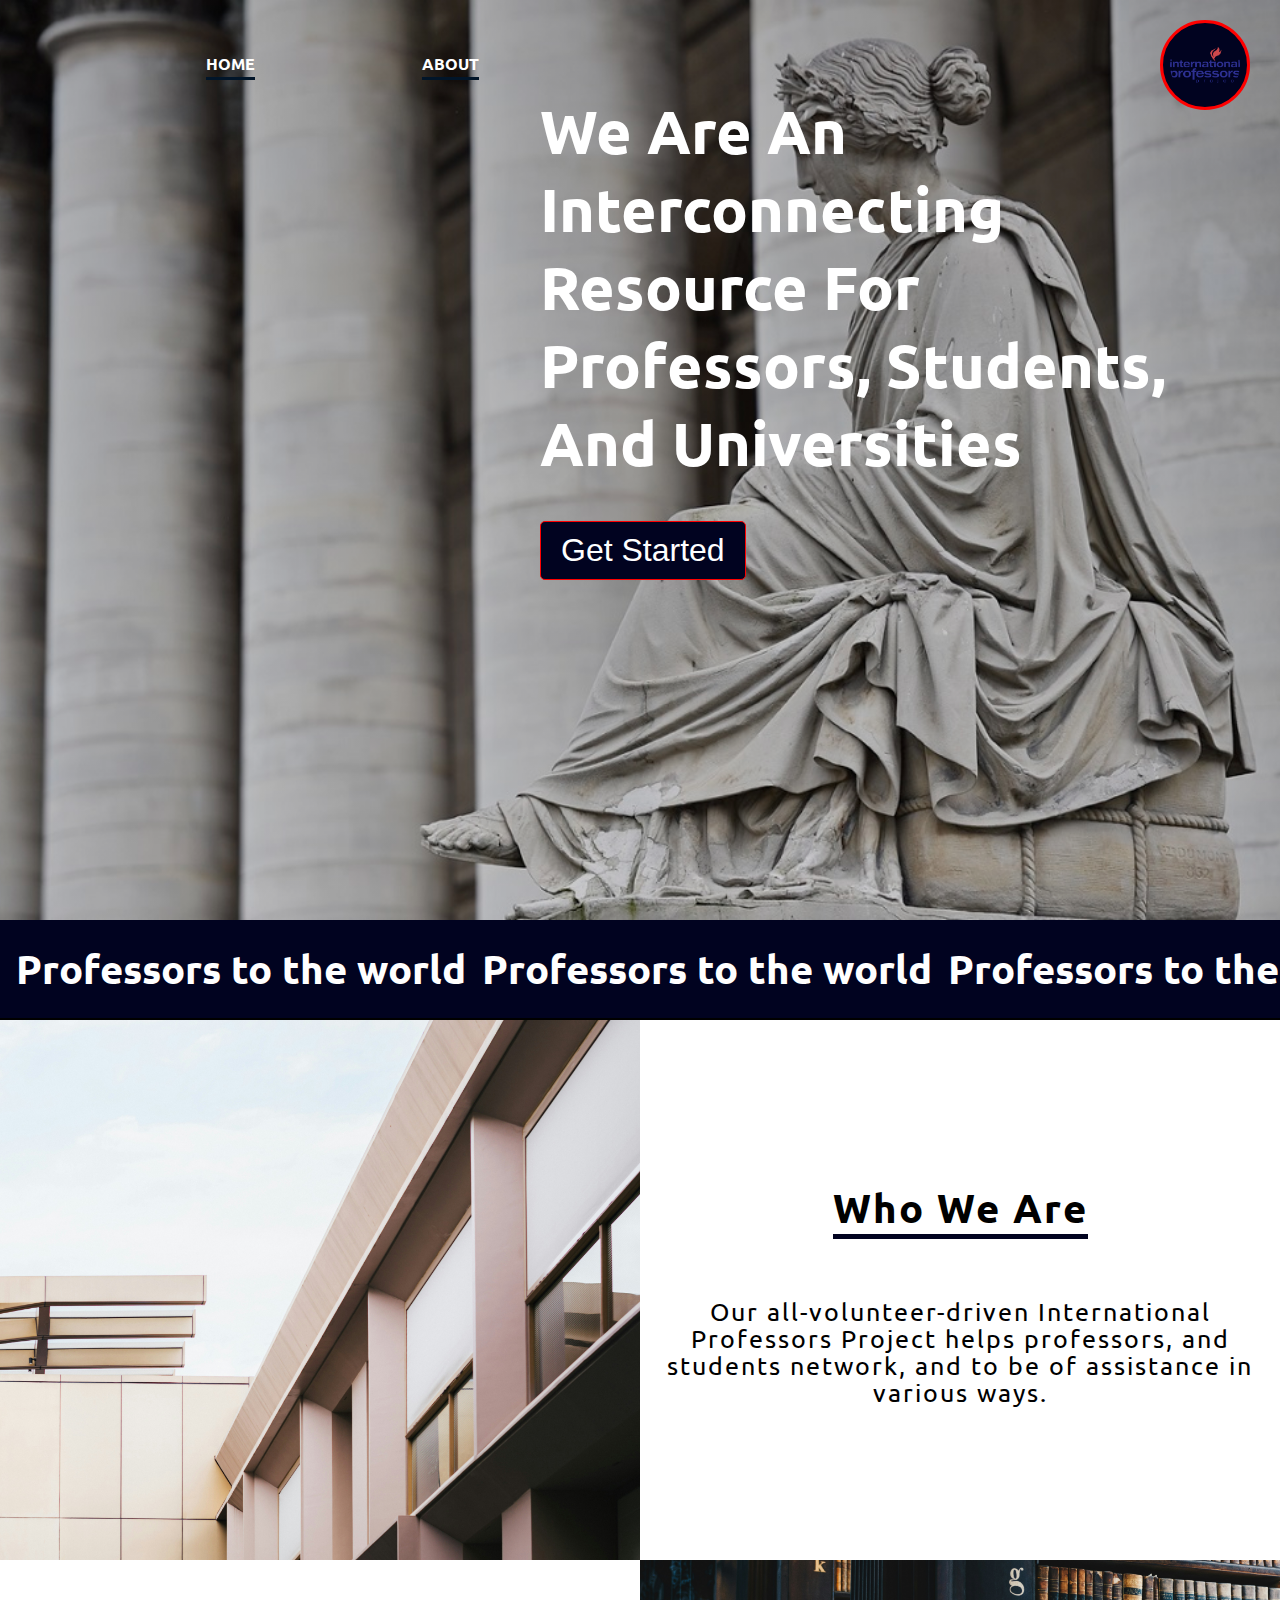
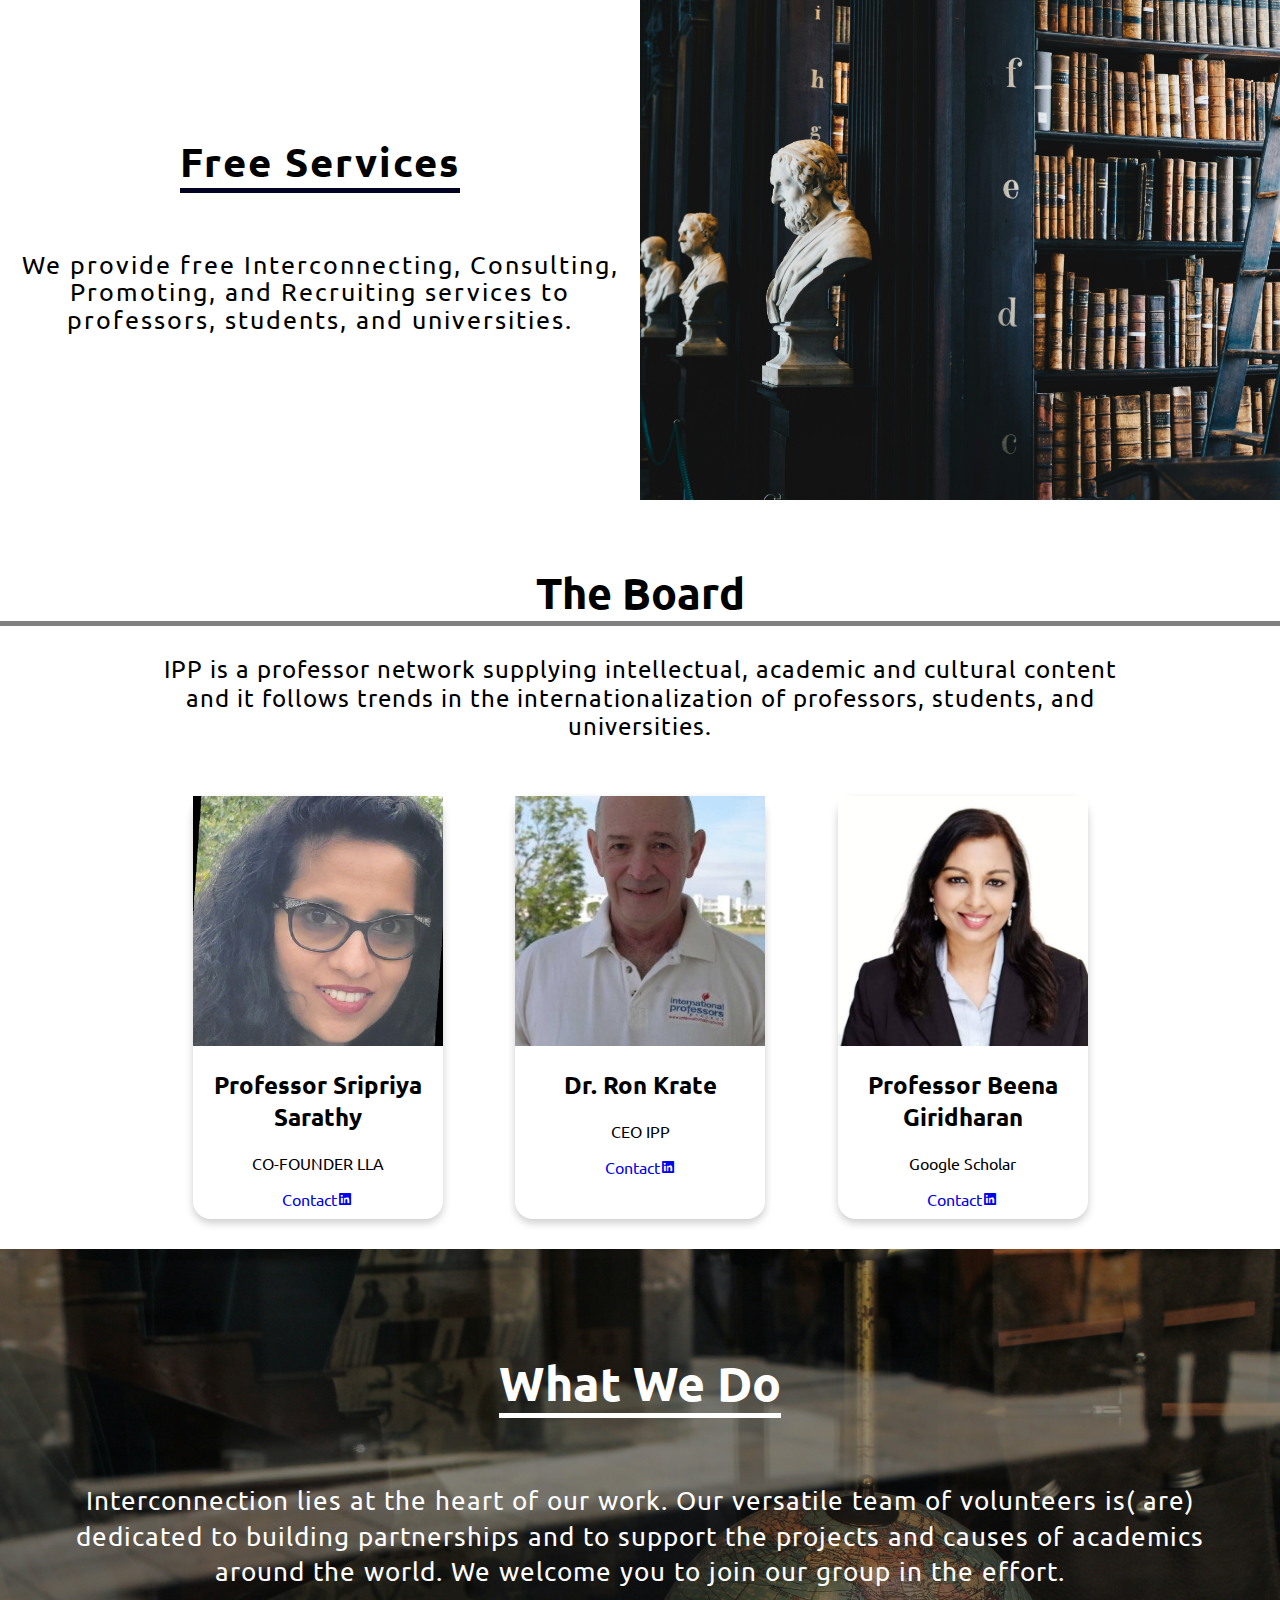
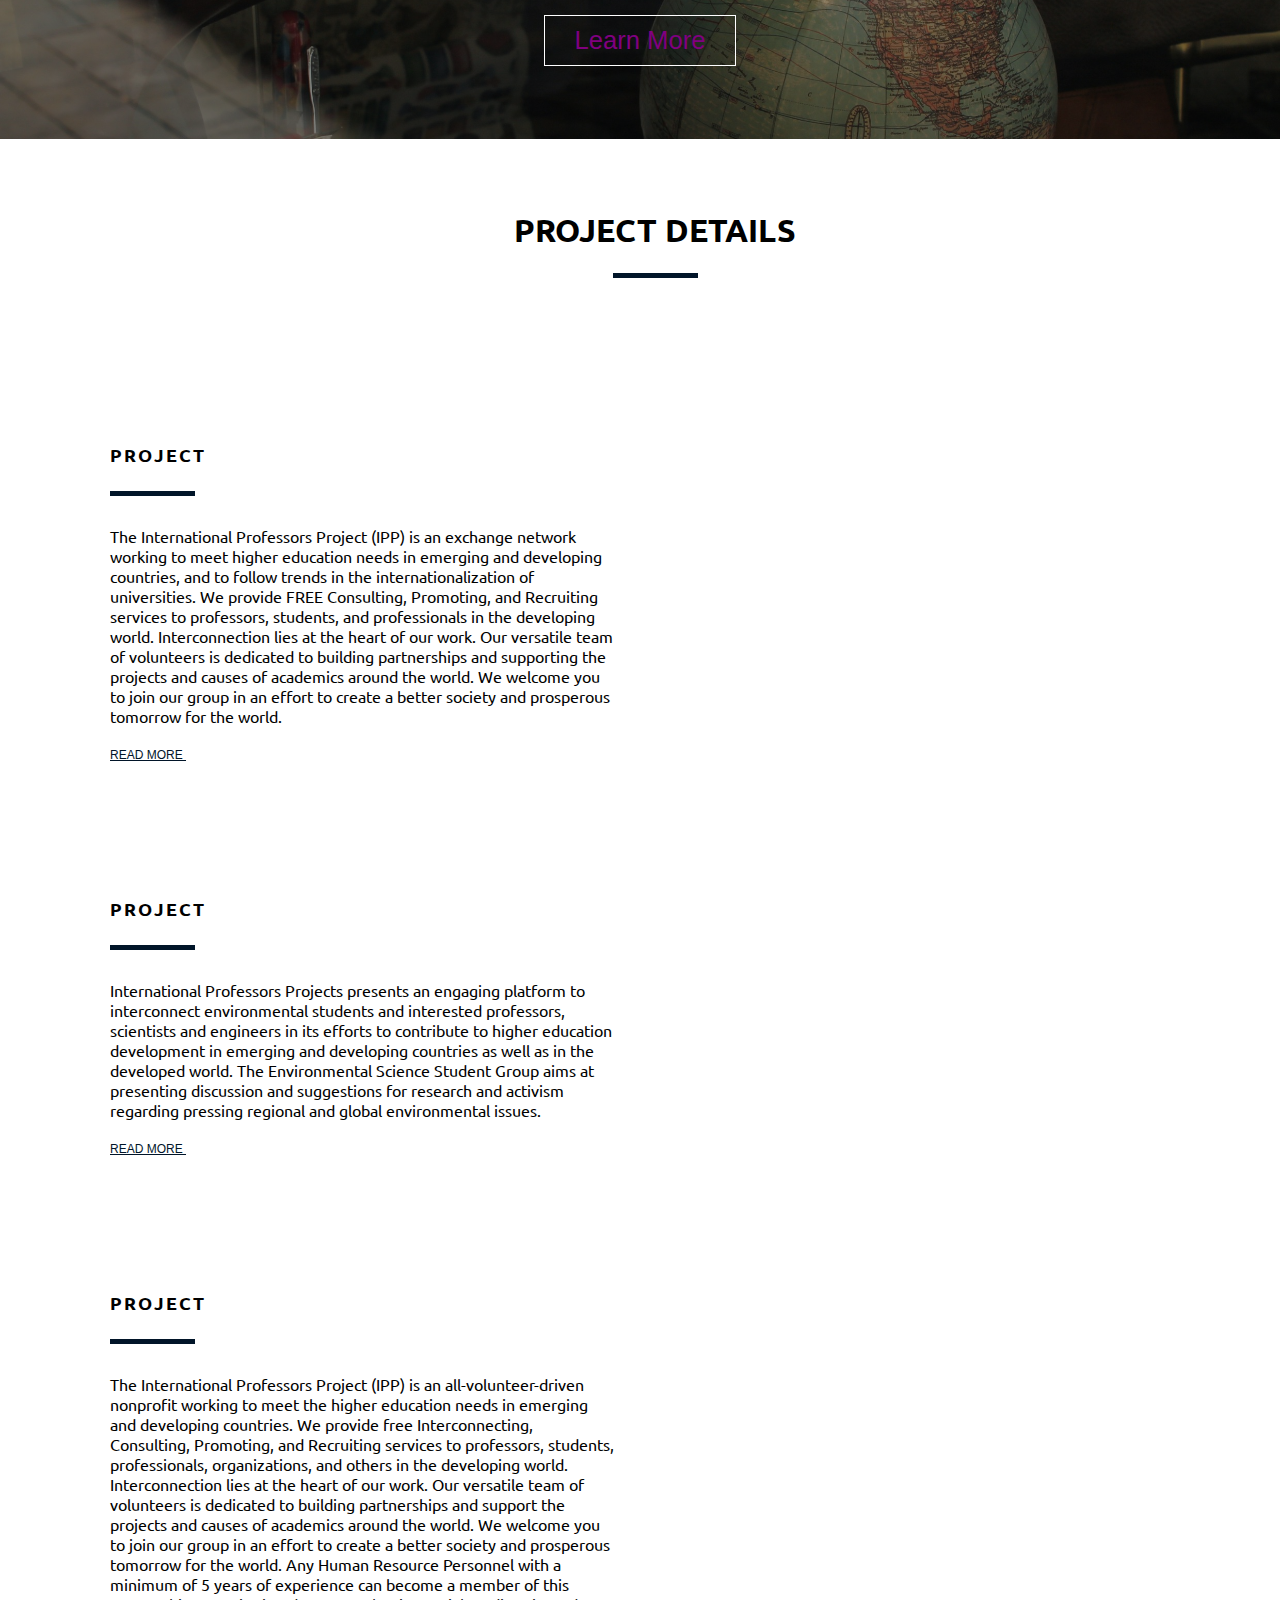
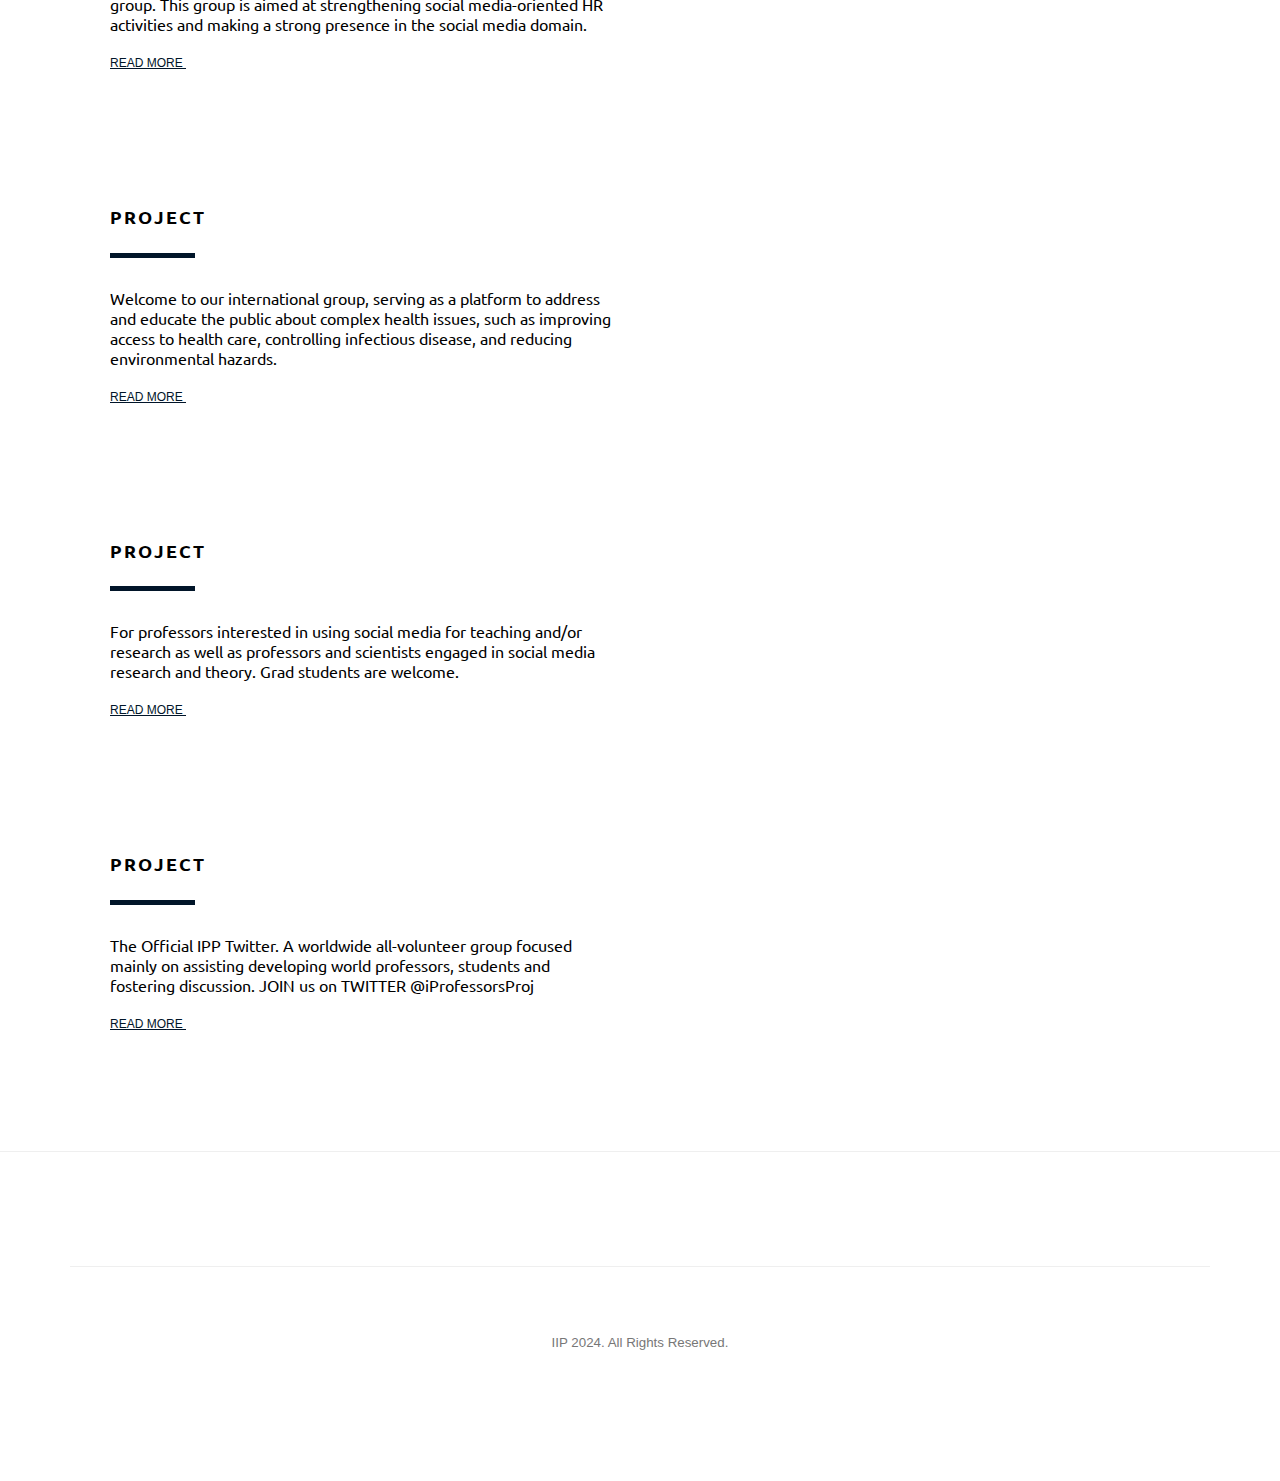
<file: index.html>
<!DOCTYPE html>
<html lang="en">

<head>
    <meta charset="UTF-8">
    <meta name="viewport" content="width=device-width, initial-scale=1.0">
    <title>International Project</title>
    <link rel="stylesheet" href="./interntional-update/assets/css/style.css">

    <!-- bootstrap -->
    <!-- <link href="https://cdn.jsdelivr.net/npm/bootstrap@5.3.3/dist/css/bootstrap.min.css" rel="stylesheet"
        integrity="sha384-QWTKZyjpPEjISv5WaRU9OFeRpok6YctnYmDr5pNlyT2bRjXh0JMhjY6hW+ALEwIH" crossorigin="anonymous"> -->

    <!-- font awesome -->
    <link rel="stylesheet" href="https://cdnjs.cloudflare.com/ajax/libs/font-awesome/6.5.2/css/all.min.css"
        integrity="sha512-SnH5WK+bZxgPHs44uWIX+LLJAJ9/2PkPKZ5QiAj6Ta86w+fsb2TkcmfRyVX3pBnMFcV7oQPJkl9QevSCWr3W6A=="
        crossorigin="anonymous" referrerpolicy="no-referrer" />
    <!-- boxicons -->
    <link href="https://unpkg.com/boxicons@2.1.4/css/boxicons.min.css" rel="stylesheet" />
</head>

<body>
    <div class="outer-nav">
        <div class="nav-content">
            <nav class="navv" role="navigation">
                <ul class="left-nav">
                    <li class="nav-item"><a href="index.html">Home</a></li>
                    <li class="nav-item"><a href="#about">About</a></li>
                </ul>
                <div class="right-nav">
                    <a href=""><img src="./interntional-update/assets/img/logo.png" class="logo-img" alt=""></a>
                </div>
            </nav>
            <div class="mainn-title-container">
                <h1 class="mainn-title">we are an interconnecting resource for professors, students, and universities
                </h1>
                <button>Get Started</button>
            </div>

            <div>
                <i class="fa fa-solid fa-angle-down arrow-down-navigation" id="scroll-icon"></i>
            </div>
            <div class="mobile-nav">
                <i class="fa-solid fa-bars"></i>
                <ul>
                    <li class="nav-item"><a href="index.html">Home</a></li>
                    <li class="nav-item"><a href="#about">About</a></li>
                    <a href=""><img src="./interntional-update/assets/img/logo.png" class="logo-img" alt=""></a>
                    </li>

                </ul>
            </div>
        </div>
    </div>

    <div class="marquee">
        <div class="marquee-items">
            <div>Professors to the world</div>
            <div>Professors to the world</div>
            <div>Professors to the world</div>
        </div>

        <div class="marquee-items" aria-hidden="true">
            <div>Professors to the world</div>
            <div>Professors to the world</div>
            <div>Professors to the world</div>
        </div>

    </div>

    <main>
        <div class="info-row">
            <div class="img-container">
                <img src="./interntional-update/assets/img/peopleBackground.jpg" alt="">
            </div>
            <div class="text-container">
                <h2>Who We Are</h2>
                <p>Our all-volunteer-driven International Professors Project helps professors, and students network, and
                    to be of assistance in various ways.
                </p>
            </div>
        </div>
        <div class="info-row" style="margin-bottom: 65px;">
            <div class="text-container">
                <h2>Free Services</h2>
                <p>We provide free Interconnecting, Consulting, Promoting, and Recruiting services to professors,
                    students, and universities.

                </p>
            </div>
            <div class="img-container">
                <img src="./interntional-update/assets/img/freeBackground.jpg" alt="">
            </div>
        </div>


        <div id="about" class="about-heading">
            <h1 class="text-center">The Board</h1>
            <p class="text-center" style="max-width: min(90%, 1000px); margin: 0 auto;">
                IPP is a professor network supplying intellectual, academic and cultural content and it follows trends
                in
                the internationalization of professors, students, and universities.
            </p>
        </div>

        <div class="cards-container">
            <div class="card">
                <img src="./interntional-update/assets/img/prof.jpeg" alt="">
                <h2>Professor Sripriya Sarathy</h2>
                <p class="job-title">CO-FOUNDER LLA</p>
                <a target="_blank" href="https://www.linkedin.com/in/sripriyasarathy/" class="btn">Contact<i
                        class='bx-icon bx bxl-linkedin-square'></i></a>
            </div>
            <div class="card">
                <img src="./interntional-update/assets/img/docRon.jpeg" alt="">
                <h2>Dr. Ron Krate</h2>
                <p class="job-title">CEO IPP</p>
                <a target="_blank" href="https://www.linkedin.com/in/sripriyasarathy/" class="btn">Contact<i
                        class='bx-icon bx bxl-linkedin-square'></i></a>
            </div>
            <div class="card">
                <img src="./interntional-update/assets/img/beena.jpeg" alt="">
                <h2>Professor Beena Giridharan</h2>
                <p class="job-title">Google Scholar</p>
                <a target="_blank" href="https://www.linkedin.com/in/sripriyasarathy/" class="btn">Contact<i
                        class='bx-icon bx bxl-linkedin-square'></i></a>
            </div>
        </div>


        <div class="mission text-center">
            <h2 class="text-center">What We Do</h2>
            <p>Interconnection lies at the heart of our work. Our versatile team of volunteers is( are) dedicated to
                building partnerships and to support the projects and causes of academics around the world. We welcome
                you to join our group in the effort.</p>
            <button>Learn More</button>
        </div>

        <section class="container project-details">
            <div class="row">
                <div class="col-md-12">
                    <h1>Project Details</h1>
                    <div class="seperator"></div>
                </div>
            </div>
        </section>
        <div class="container">
            <div class="row">
                <div class="col-md-6 item">
                    <div class="item-in">
                        <h4>Project</h4>
                        <div class="seperator"></div>
                        <p>The International Professors Project (IPP) is an exchange network working to meet higher
                            education needs in emerging and developing countries, and to follow trends in the
                            internationalization of universities. We provide FREE Consulting, Promoting, and Recruiting
                            services to professors, students, and professionals in the developing world. Interconnection
                            lies at the heart of our work. Our versatile team of volunteers is dedicated to building
                            partnerships and supporting the projects and causes of academics around the world. We
                            welcome you to join our group in an effort to create a better society and prosperous
                            tomorrow for the world. </p>
                        <a href="https://www.linkedin.com/groups/68785/" target="_blank">Read More <i
                                class="fa fa-long-arrow-right"></i></a>
                    </div>
                </div>
                <div class="col-md-6 item">
                    <div class="item-in">
                        <h4>Project</h4>
                        <div class="seperator"></div>
                        <p>International Professors Projects presents an engaging platform to interconnect environmental
                            students and interested professors, scientists and engineers in its efforts to contribute to
                            higher education development in emerging and developing countries as well as in the
                            developed world. The Environmental Science Student Group aims at presenting discussion and
                            suggestions for research and activism regarding pressing regional and global environmental
                            issues.</p>
                        <a href="https://www.linkedin.com/groups/6779139" target="_blank">Read More <i
                                class="fa fa-long-arrow-right"></i></a>
                    </div>
                </div>
                <div class="col-md-6 item">
                    <div class="item-in">
                        <h4>Project</h4>
                        <div class="seperator"></div>
                        <p>The International Professors Project (IPP) is an all-volunteer-driven nonprofit working to
                            meet the higher education needs in emerging and developing countries. We provide free
                            Interconnecting, Consulting, Promoting, and Recruiting services to professors, students,
                            professionals, organizations, and others in the developing world. Interconnection lies at
                            the heart of our work. Our versatile team of volunteers is dedicated to building
                            partnerships and support the projects and causes of academics around the world. We welcome
                            you to join our group in an effort to create a better society and prosperous tomorrow for
                            the world. Any Human Resource Personnel with a minimum of 5 years of experience can become a
                            member of this group. This group is aimed at strengthening social media-oriented HR
                            activities and making a strong presence in the social media domain. </p>
                        <a href="https://www.linkedin.com/groups/8559850/" target="_blank">Read More <i
                                class="fa fa-long-arrow-right"></i></a>
                    </div>
                </div>
                <div class="col-md-6 item">
                    <div class="item-in">
                        <h4>Project</h4>
                        <div class="seperator"></div>
                        <p>Welcome to our international group, serving as a platform to address and educate the public
                            about complex health issues, such as improving access to health care, controlling infectious
                            disease, and reducing environmental hazards.</p>
                        <a href="https://www.linkedin.com/groups/6706079/" target="_blank">Read More <i
                                class="fa fa-long-arrow-right"></i></a>
                    </div>
                </div>
                <div class="col-md-6 item">
                    <div class="item-in">
                        <h4>Project</h4>
                        <div class="seperator"></div>
                        <p>For professors interested in using social media for teaching and/or research as well as
                            professors and scientists engaged in social media research and theory. Grad students are
                            welcome.</p>
                        <a href="https://www.linkedin.com/groups/8956013/" target="_blank">Read More <i
                                class="fa fa-long-arrow-right"></i></a>
                    </div>
                </div>
                <div class="col-md-6 item">
                    <div class="item-in">
                        <h4>Project</h4>
                        <div class="seperator"></div>
                        <p>The Official IPP Twitter. A worldwide all-volunteer group focused mainly on assisting
                            developing world professors, students and fostering discussion.

                            JOIN us on TWITTER @iProfessorsProj</p>
                        <a href="">Read More <i class="fa fa-long-arrow-right"></i></a>
                    </div>
                </div>
            </div>
        </div>
    </main>

    <!-- <footer class="text-center">
        <p>&copy; International Professors Project 2024</p>
    </footer> -->

    <footer class="footer-59391">
        <div class="container">
            <div class="row">
                <div class="col ">
                    <div class="copyright">
                        <p><small>IIP 2024. All Rights Reserved.</small></p>
                    </div>
                </div>
            </div>

        </div>
    </footer>

    <!-- jquery -->
    <script src="https://cdnjs.cloudflare.com/ajax/libs/jquery/3.7.1/jquery.min.js"
        integrity="sha512-v2CJ7UaYy4JwqLDIrZUI/4hqeoQieOmAZNXBeQyjo21dadnwR+8ZaIJVT8EE2iyI61OV8e6M8PP2/4hpQINQ/g=="
        crossorigin="anonymous" referrerpolicy="no-referrer"></script>

    <!-- custom -->
    <script src="./interntional-update/assets/js/script.js"></script>

    <!-- bootstrap -->
    <script src="https://cdn.jsdelivr.net/npm/bootstrap@5.3.3/dist/js/bootstrap.bundle.min.js"
        integrity="sha384-YvpcrYf0tY3lHB60NNkmXc5s9fDVZLESaAA55NDzOxhy9GkcIdslK1eN7N6jIeHz"
        crossorigin="anonymous"></script>

    <!-- popper -->
    <script src="https://cdnjs.cloudflare.com/ajax/libs/popper.js/2.9.2/umd/popper.min.js"
        integrity="sha512-2rNj2KJ+D8s1ceNasTIex6z4HWyOnEYLVC3FigGOmyQCZc2eBXKgOxQmo3oKLHyfcj53uz4QMsRCWNbLd32Q1g=="
        crossorigin="anonymous" referrerpolicy="no-referrer"></script>
</body>

</html>
</file>
<file: interntional-update/assets/css/style.css>
@import url('https://fonts.googleapis.com/css2?family=Ubuntu:ital,wght@0,300;0,400;0,500;0,700;1,300;1,400;1,500;1,700&display=swap');



html{
    scroll-behavior: smooth;
}

body{
    /* font-family: system-ui, -apple-system, BlinkMacSystemFont, 'Segoe UI', Roboto, Oxygen, Ubuntu, Cantarell, 'Open Sans', 'Helvetica Neue', sans-serif; */
    font-family: "Ubuntu", sans-serif;
    margin: 0;
    padding: 0;
    position: relative;
}

.container,
.container-fluid,
.container-lg,
.container-md,
.container-sm,
.container-xl {
  width: 100%;
  padding-right: 15px;
  padding-left: 15px;
  margin-right: auto;
  margin-left: auto;
}
@media (min-width: 576px) {
  .container,
  .container-sm {
    max-width: 540px;
  }
}
@media (min-width: 768px) {
  .container,
  .container-md,
  .container-sm {
    max-width: 720px;
  }
}
@media (min-width: 992px) {
  .container,
  .container-lg,
  .container-md,
  .container-sm {
    max-width: 960px;
  }
}
@media (min-width: 1200px) {
  .container,
  .container-lg,
  .container-md,
  .container-sm,
  .container-xl {
    max-width: 1140px;
  }
}


.row {
    display: -ms-flexbox;
    display: flex;
    -ms-flex-wrap: wrap;
    flex-wrap: wrap;
    margin-right: -15px;
    margin-left: -15px;
  }

  @media (min-width: 768px) {
    .col-md {
      -ms-flex-preferred-size: 0;
      flex-basis: 0;
      -ms-flex-positive: 1;
      flex-grow: 1;
      max-width: 100%;
    }
    .row-cols-md-1 > * {
      -ms-flex: 0 0 100%;
      flex: 0 0 100%;
      max-width: 100%;
    }
    .row-cols-md-2 > * {
      -ms-flex: 0 0 50%;
      flex: 0 0 50%;
      max-width: 50%;
    }
    .row-cols-md-3 > * {
      -ms-flex: 0 0 33.333333%;
      flex: 0 0 33.333333%;
      max-width: 33.333333%;
    }
    .row-cols-md-4 > * {
      -ms-flex: 0 0 25%;
      flex: 0 0 25%;
      max-width: 25%;
    }
    .row-cols-md-5 > * {
      -ms-flex: 0 0 20%;
      flex: 0 0 20%;
      max-width: 20%;
    }
    .row-cols-md-6 > * {
      -ms-flex: 0 0 16.666667%;
      flex: 0 0 16.666667%;
      max-width: 16.666667%;
    }
    .col-md-auto {
      -ms-flex: 0 0 auto;
      flex: 0 0 auto;
      width: auto;
      max-width: 100%;
    }
    .col-md-1 {
      -ms-flex: 0 0 8.333333%;
      flex: 0 0 8.333333%;
      max-width: 8.333333%;
    }
    .col-md-2 {
      -ms-flex: 0 0 16.666667%;
      flex: 0 0 16.666667%;
      max-width: 16.666667%;
    }
    .col-md-3 {
      -ms-flex: 0 0 25%;
      flex: 0 0 25%;
      max-width: 25%;
    }
    .col-md-4 {
      -ms-flex: 0 0 33.333333%;
      flex: 0 0 33.333333%;
      max-width: 33.333333%;
    }
    .col-md-5 {
      -ms-flex: 0 0 41.666667%;
      flex: 0 0 41.666667%;
      max-width: 41.666667%;
    }
    .col-md-6 {
      -ms-flex: 0 0 50%;
      flex: 0 0 50%;
      max-width: 50%;
    }
    .col-md-7 {
      -ms-flex: 0 0 58.333333%;
      flex: 0 0 58.333333%;
      max-width: 58.333333%;
    }
    .col-md-8 {
      -ms-flex: 0 0 66.666667%;
      flex: 0 0 66.666667%;
      max-width: 66.666667%;
    }
    .col-md-9 {
      -ms-flex: 0 0 75%;
      flex: 0 0 75%;
      max-width: 75%;
    }
    .col-md-10 {
      -ms-flex: 0 0 83.333333%;
      flex: 0 0 83.333333%;
      max-width: 83.333333%;
    }
    .col-md-11 {
      -ms-flex: 0 0 91.666667%;
      flex: 0 0 91.666667%;
      max-width: 91.666667%;
    }
    .col-md-12 {
      -ms-flex: 0 0 100%;
      flex: 0 0 100%;
      max-width: 100%;
    }
    .order-md-first {
      -ms-flex-order: -1;
      order: -1;
    }
    .order-md-last {
      -ms-flex-order: 13;
      order: 13;
    }
    .order-md-0 {
      -ms-flex-order: 0;
      order: 0;
    }
    .order-md-1 {
      -ms-flex-order: 1;
      order: 1;
    }
    .order-md-2 {
      -ms-flex-order: 2;
      order: 2;
    }
    .order-md-3 {
      -ms-flex-order: 3;
      order: 3;
    }
    .order-md-4 {
      -ms-flex-order: 4;
      order: 4;
    }
    .order-md-5 {
      -ms-flex-order: 5;
      order: 5;
    }
    .order-md-6 {
      -ms-flex-order: 6;
      order: 6;
    }
    .order-md-7 {
      -ms-flex-order: 7;
      order: 7;
    }
    .order-md-8 {
      -ms-flex-order: 8;
      order: 8;
    }
    .order-md-9 {
      -ms-flex-order: 9;
      order: 9;
    }
    .order-md-10 {
      -ms-flex-order: 10;
      order: 10;
    }
    .order-md-11 {
      -ms-flex-order: 11;
      order: 11;
    }
    .order-md-12 {
      -ms-flex-order: 12;
      order: 12;
    }
    .offset-md-0 {
      margin-left: 0;
    }
    .offset-md-1 {
      margin-left: 8.333333%;
    }
    .offset-md-2 {
      margin-left: 16.666667%;
    }
    .offset-md-3 {
      margin-left: 25%;
    }
    .offset-md-4 {
      margin-left: 33.333333%;
    }
    .offset-md-5 {
      margin-left: 41.666667%;
    }
    .offset-md-6 {
      margin-left: 50%;
    }
    .offset-md-7 {
      margin-left: 58.333333%;
    }
    .offset-md-8 {
      margin-left: 66.666667%;
    }
    .offset-md-9 {
      margin-left: 75%;
    }
    .offset-md-10 {
      margin-left: 83.333333%;
    }
    .offset-md-11 {
      margin-left: 91.666667%;
    }
  }

  .col,
.col-1,
.col-10,
.col-11,
.col-12,
.col-2,
.col-3,
.col-4,
.col-5,
.col-6,
.col-7,
.col-8,
.col-9,
.col-auto,
.col-lg,
.col-lg-1,
.col-lg-10,
.col-lg-11,
.col-lg-12,
.col-lg-2,
.col-lg-3,
.col-lg-4,
.col-lg-5,
.col-lg-6,
.col-lg-7,
.col-lg-8,
.col-lg-9,
.col-lg-auto,
.col-md,
.col-md-1,
.col-md-10,
.col-md-11,
.col-md-12,
.col-md-2,
.col-md-3,
.col-md-4,
.col-md-5,
.col-md-6,
.col-md-7,
.col-md-8,
.col-md-9,
.col-md-auto,
.col-sm,
.col-sm-1,
.col-sm-10,
.col-sm-11,
.col-sm-12,
.col-sm-2,
.col-sm-3,
.col-sm-4,
.col-sm-5,
.col-sm-6,
.col-sm-7,
.col-sm-8,
.col-sm-9,
.col-sm-auto,
.col-xl,
.col-xl-1,
.col-xl-10,
.col-xl-11,
.col-xl-12,
.col-xl-2,
.col-xl-3,
.col-xl-4,
.col-xl-5,
.col-xl-6,
.col-xl-7,
.col-xl-8,
.col-xl-9,
.col-xl-auto {
  position: relative;
  width: 100%;
  padding-right: 15px;
  padding-left: 15px;
}

@media (min-width: 768px) {
    .col-md {
      -ms-flex-preferred-size: 0;
      flex-basis: 0;
      -ms-flex-positive: 1;
      flex-grow: 1;
      max-width: 100%;
    }
    .row-cols-md-1 > * {
      -ms-flex: 0 0 100%;
      flex: 0 0 100%;
      max-width: 100%;
    }
    .row-cols-md-2 > * {
      -ms-flex: 0 0 50%;
      flex: 0 0 50%;
      max-width: 50%;
    }
    .row-cols-md-3 > * {
      -ms-flex: 0 0 33.333333%;
      flex: 0 0 33.333333%;
      max-width: 33.333333%;
    }
    .row-cols-md-4 > * {
      -ms-flex: 0 0 25%;
      flex: 0 0 25%;
      max-width: 25%;
    }
    .row-cols-md-5 > * {
      -ms-flex: 0 0 20%;
      flex: 0 0 20%;
      max-width: 20%;
    }
    .row-cols-md-6 > * {
      -ms-flex: 0 0 16.666667%;
      flex: 0 0 16.666667%;
      max-width: 16.666667%;
    }
    .col-md-auto {
      -ms-flex: 0 0 auto;
      flex: 0 0 auto;
      width: auto;
      max-width: 100%;
    }
    .col-md-1 {
      -ms-flex: 0 0 8.333333%;
      flex: 0 0 8.333333%;
      max-width: 8.333333%;
    }
    .col-md-2 {
      -ms-flex: 0 0 16.666667%;
      flex: 0 0 16.666667%;
      max-width: 16.666667%;
    }
    .col-md-3 {
      -ms-flex: 0 0 25%;
      flex: 0 0 25%;
      max-width: 25%;
    }
    .col-md-4 {
      -ms-flex: 0 0 33.333333%;
      flex: 0 0 33.333333%;
      max-width: 33.333333%;
    }
    .col-md-5 {
      -ms-flex: 0 0 41.666667%;
      flex: 0 0 41.666667%;
      max-width: 41.666667%;
    }
    .col-md-6 {
      -ms-flex: 0 0 50%;
      flex: 0 0 50%;
      max-width: 50%;
    }
    .col-md-7 {
      -ms-flex: 0 0 58.333333%;
      flex: 0 0 58.333333%;
      max-width: 58.333333%;
    }
    .col-md-8 {
      -ms-flex: 0 0 66.666667%;
      flex: 0 0 66.666667%;
      max-width: 66.666667%;
    }
    .col-md-9 {
      -ms-flex: 0 0 75%;
      flex: 0 0 75%;
      max-width: 75%;
    }
    .col-md-10 {
      -ms-flex: 0 0 83.333333%;
      flex: 0 0 83.333333%;
      max-width: 83.333333%;
    }
    .col-md-11 {
      -ms-flex: 0 0 91.666667%;
      flex: 0 0 91.666667%;
      max-width: 91.666667%;
    }
    .col-md-12 {
      -ms-flex: 0 0 100%;
      flex: 0 0 100%;
      max-width: 100%;
    }
    .order-md-first {
      -ms-flex-order: -1;
      order: -1;
    }
    .order-md-last {
      -ms-flex-order: 13;
      order: 13;
    }
    .order-md-0 {
      -ms-flex-order: 0;
      order: 0;
    }
    .order-md-1 {
      -ms-flex-order: 1;
      order: 1;
    }
    .order-md-2 {
      -ms-flex-order: 2;
      order: 2;
    }
    .order-md-3 {
      -ms-flex-order: 3;
      order: 3;
    }
    .order-md-4 {
      -ms-flex-order: 4;
      order: 4;
    }
    .order-md-5 {
      -ms-flex-order: 5;
      order: 5;
    }
    .order-md-6 {
      -ms-flex-order: 6;
      order: 6;
    }
    .order-md-7 {
      -ms-flex-order: 7;
      order: 7;
    }
    .order-md-8 {
      -ms-flex-order: 8;
      order: 8;
    }
    .order-md-9 {
      -ms-flex-order: 9;
      order: 9;
    }
    .order-md-10 {
      -ms-flex-order: 10;
      order: 10;
    }
    .order-md-11 {
      -ms-flex-order: 11;
      order: 11;
    }
    .order-md-12 {
      -ms-flex-order: 12;
      order: 12;
    }
    .offset-md-0 {
      margin-left: 0;
    }
    .offset-md-1 {
      margin-left: 8.333333%;
    }
    .offset-md-2 {
      margin-left: 16.666667%;
    }
    .offset-md-3 {
      margin-left: 25%;
    }
    .offset-md-4 {
      margin-left: 33.333333%;
    }
    .offset-md-5 {
      margin-left: 41.666667%;
    }
    .offset-md-6 {
      margin-left: 50%;
    }
    .offset-md-7 {
      margin-left: 58.333333%;
    }
    .offset-md-8 {
      margin-left: 66.666667%;
    }
    .offset-md-9 {
      margin-left: 75%;
    }
    .offset-md-10 {
      margin-left: 83.333333%;
    }
    .offset-md-11 {
      margin-left: 91.666667%;
    }
  }

h1,h2,h3,h4,h5,h6{
    font-family: "Ubuntu", sans-serif;
}
.mb-2{
    margin-bottom: 60px;
}
.text-center{
    text-align: center;
}

.outer-nav{
    background-image: linear-gradient(rgba(0, 0, 0, 0.3),rgba(0, 0, 0, 0.2)), url("../img/palais_bourse.jpg");
    height: 100vh;
    background-size: cover;
    background-position: center;
    padding: 0;
    margin: 0;
    padding-top: 20px;
}

.nav-content{
    max-width: 1500px;
    margin: 0 auto;
    position: relative;
    height: 100vh;
}

.navv{
    display: flex;
    justify-content: space-between;
    align-items: center;
}

.navv a:hover{
    color: lightblue;
}
.nav-item{
    padding-bottom: 3px;
    border-bottom: 3px solid #011529;
    transition: 0.3s;
}
.nav-item:hover{
    padding-bottom: 3px;
    border-bottom: 3px solid white;
    transition: 0.3s;
}

.right-nav{
    flex: 0.5;
    text-align: right;
    padding-right: 30px;
}

.logo-img{
    object-fit: contain;
    height: 70px;
    width: 70px;
    border-radius: 50%;
    background-color: #010320;
    padding: 7px;
    border: 3px solid red;
    /* color: white; */
}

.right-nav .logo{
    display: inline-block;
    padding: 10px 30px;
    text-align: center;
}

.left-nav{
    list-style: none;
    display: flex;
    justify-content: space-evenly;
    flex: 0.5;
}

.left-nav a{
    text-decoration: none;
    color: white;
    text-transform: uppercase;
    font-weight: bold;
}

.mainn-title-container{
    text-transform: capitalize;
    font-size: 1.9rem;
    color: white;
    max-width: 700px;
    float: right;
    position: absolute;
    top: 30px;
    right: 40px;
    margin-left: 20px;
}

.mainn-title-container button{
    background-color: #010320;
    color: white;
    border: 1px solid red;
    font-size: 2rem;
    padding: 10px 20px;
    border-radius: 5px;
    
}

@keyframes arrowDown {
    0%,
    100%{
        bottom: 50px;
    }

    50%{
        bottom: 70px;
    }
}

.arrow-down-navigation{
    animation: arrowDown 2.5s ease-in-out infinite;
    color: white;
    font-size: 2rem;
    position: absolute;
    margin-left: auto;
    margin-right: auto;
    left: 0;
    right: 0;
    text-align: center;
    cursor: pointer;

}

.arrow-down-navigation:hover{
    color: rgb(212, 144, 212);
}

.marquee{
    display: flex;
    gap: 1rem;
    overflow: hidden;
    background-color: #010320;
    padding: 1.4rem 1rem;
    color: white;
    border-bottom: 2px solid black;

}
.marquee-items{
    display: flex;
    justify-content: space-around;
    flex-shrink: 0;
    gap: 1rem;
    min-width: 100%;
    font-size: 2.5rem;
    font-weight: 800;
    animation: marqueeAnimation 20s linear infinite;
}

@keyframes marqueeAnimation {
    from {
        translate: 0 0;
    }
    to{
        translate: calc(-100% - 1rem) 0;
    }
}

.info-row{
    display: flex;
    justify-content: space-between;
    max-width: 1500px;
    margin: 0 auto;
    flex-wrap: wrap;
}

.info-row .img-container{
    width: 50%;
    height: 60vh;
}

.info-row .img-container img{
    width: 100%;
    height: 100%;
    object-fit: cover;
}

.info-row .text-container{
    width: 50%;
    text-align: center;
    display: flex;
    align-items: center;
    flex-direction: column;
    justify-content: center;
}

.info-row .text-container h2{
    font-size: 40px;
    letter-spacing: 2px;
    border-bottom: 5px solid #010320;
    transition: 0.3s;
}
.info-row .text-container h2:hover{
    color: purple;
    font-size: 40px;
    letter-spacing: 0px;
    border-bottom: 5px solid black;
    transition: 0.3s;
}
.info-row .text-container p{
    font-size: 25px;
    line-height: 1.7rem;
    letter-spacing: 2px;
}

.mission{
    background-image: linear-gradient(rgba(0,0,0,0.3), rgba(0,0,0,0.5)), url("../img/bannerII.jpg");
    background-position: fixed;
    background-position: center 10px;
    color: white;
    background-repeat: no-repeat;
    background-size: cover;
    display: flex;
    flex-direction: column;
    align-items: center;
    padding: 0 40px;
    min-height: 500px;
    justify-content: center;
}

.mission h2{
    font-size: 3rem;
    border-bottom: 5px solid white;
}
.mission p{
    font-size: 1.6rem;
    word-spacing: 1px;
    letter-spacing: 1px;
    line-height: 2.2rem;
}

.mission a{
    font-size: 1.5rem;
    text-align: center;
}

.mission button{
    border: 1px solid white;
    padding: 10px 30px;
    background-color: transparent;
    cursor: pointer;
    color: purple;
    font-size: 1.6rem;
    font-weight: 200;
}

/* about-us page */
.about-us-nav{
    background-color: rgb(87, 174, 236);
}
.about-us-nav .logo-img{
    background-color: rgb(172, 116, 172);
}
.cards-container{
    max-width: 1000px;
    margin: 0 auto;
    display: flex;
    justify-content: space-evenly;
    flex-wrap: wrap;
}
.about-heading h1{
    border-bottom: 5px solid grey;
    font-size: 2.7rem;
}

.about-heading p{
    font-size: 1.5rem;
    letter-spacing: 1px;
    line-height: 1.8rem;
}

.cards-container{
    margin-top: 35px;
    border-radius: 15px;
    /* background: linear-gradient(90deg, rgba(171,140,194,1) 0%, rgba(98,54,130,1) 32%, rgba(188,118,230,1) 84%); */
}

.card{
    width: 250px;
    text-align: center;
    padding-bottom: 10px;
    margin: 20px;
    box-shadow: 0 4px 8px 0 rgba(0, 0, 0, 0.2);
    transition: 0.3s;
    border-radius: 18px;
}
.card a {
    text-align: center;
    display: flex;
    align-items: center;
    justify-content: center;
    text-decoration: none;
}

.card:hover{
    box-shadow: 0 8px 16px 0 rgba(0, 0, 0, 0.2);
}

.card img{
    width: 100%;
    height: 250px;
    object-fit: cover;
}


/* project-details section */
.row{
    padding: 50px 0;
}
.seperator{
    margin-bottom: 30px;
    width: 85px;
    height: 5px;
    background: #011529;
    border: none;
}

.project-details{
    text-align: center;
}
.project-details.row{
    padding: 50px 0;
}
.project-details h1{
    text-transform: uppercase;
}
.project-details .seperator{
    margin: 0 auto;
}
.item {
    position: relative;
    margin-bottom: 30px;
    min-height: 1px;
    float: left;
    -webkit-backface-visibility: hidden;
    -webkit-tap-highlight-color: transparent;
    -webkit-touch-callout: none;
    -webkit-user-select: none;
    -moz-user-select: none;
    -ms-user-select: none;
    user-select: none;
  }
  
  .item .item-in {
    background: #fff;
    padding: 40px;
    position: relative;
  }
  
  .item .item-in:hover::before {
    width: 100%;
  }
  
  .item .item-in::before {
    content: "";
    position: absolute;
    bottom: 0px;
    height: 2px;
    width: 0%;
    background: #011529;
    right: 0px;
    -webkit-transition: width 0.4s;
    transition: width 0.4s;
  }

  .item h4 {
    font-size: 18px;
    margin-top: 25px;
    letter-spacing: 2px;
    text-transform: uppercase;
  }
  
  .item p {
    font-size: 1rem;
  }
  
  .item a {
    font-family: 'Montserrat', sans-serif;
    font-size: 12px;
    text-transform: uppercase;
    color: #011529;
    margin-top: 10px;
  }
  
  .item a i {
    opacity: 0;
    padding-left: 0px;
    transition: 0.4s;
    font-size: 24px;
    display: inline-block;
    top: 5px;
    position: relative;
  }
  
  .item a:hover {
    text-decoration: none;
  }
  
  .item a:hover i {
    padding-left: 10px;
    opacity: 1;
    font-weight: 300;
  }


  /* footer */
  .footer-59391 {
    border-top: 1px solid #efefef;
    background-color: #fff;
    font-family: "Poppins", sans-serif;
    padding: 4rem 0;
  }
  
  .footer-59391 .site-logo {
    color: #fff;
  }
  
  .footer-59391 .site-logo a {
    font-size: 30px;
    color: #000;
    font-weight: 900;
  }
  
  .footer-59391 .social-icons li {
    display: inline-block;
  }
  
  .footer-59391 .social-icons li a {
    display: inline-block;
    position: relative;
    width: 40px;
    height: 40px;
    border-radius: 50%;
  }
  
  .footer-59391 .social-icons li a.dr {
    background: #ff2e6e;
  }
  
  .footer-59391 .social-icons li a.be {
    background: #394cff;
  }
  
  .footer-59391 .social-icons li a.tw {
    background: #00a0fb;
  }
  
  .footer-59391 .social-icons li a.in {
    background: #c31574;
  }
  
  .footer-59391 .social-icons li a.fb {
    background: #3b579b;
  }
  
  .footer-59391 .social-icons li a.yt {
    background: #fa2614;
  }
  
  .footer-59391 .social-icons li a span {
    position: absolute;
    top: 50%;
    left: 50%;
    -webkit-transform: translate(-50%, -50%);
    -ms-transform: translate(-50%, -50%);
    transform: translate(-50%, -50%);
    color: #fff;
  }
  
  .footer-59391 .nav-links li {
    display: inline-block;
  }
  
  .footer-59391 .nav-links li a {
    font-size: 14px;
    color: #777;
    padding: 10px;
  }
  
  @media (max-width: 1199.98px) {
    .footer-59391 .nav-links.nav-left li:first-child a {
      padding-left: 0;
    }
  }
  
  .footer-59391 .nav-links.nav-right li:last-child a {
    padding-right: 0;
  }
  
  @media (max-width: 1199.98px) {
    .footer-59391 .nav-links.nav-right li:first-child a {
      padding-left: 0;
    }
  }
  
  .footer-59391 .copyright {
    border-top: 1px solid #efefef;
    padding-top: 50px;
    text-align: center;
    color: #777;
  }
  
  

/* mobile nav */
.mobile-nav{
    display: none;
}

.mobile-nav i{
    position: fixed;
    top: 20px;
    right: 20px;
    color: blue;
    z-index: 99;
    font-size: 20px;
}

.mobile-nav li{
    list-style: none;
}

.mobile-nav ul{
    position: fixed;
    left: -400px;
    transition: left 0.3s linear;
    height: 100vh;
    width: 100%;
    margin-top: 0;
    padding: 0;
    text-align: center;
    background-color: rgba(0, 0, 0, .7);
}

.mobile-nav ul li{
    margin-top: 30px;
}

.mobile-nav li a{
    color: white;
    text-decoration: none;
    font-size: 20px;
    cursor: pointer;
}

.mobile-nav ul.show{
    left: 0;
    top: 0;
}

.about-us-mobile-nav i{
    color: black;
}
.about-us-mobile-nav ul.show{
    color: blue;
}

@media screen and (max-width: 400px) {
    .nav{
        display: none;
    }
    h1{
        font-size: 2.2rem;
        margin-top: 5rem;
    }
    .mobile-nav{
        display: block;
    }
    .outer-nav{
        padding-top: 0;
    }

    .mission{
        padding: 30px;
    }

    .info-row .text-container{
        padding: 10px;
    }
}

@media screen and (max-width: 700px){
    .info-row .text-container,
    .info-row .img-container{
        width: 100%;
    }
    .info-row:nth-of-type(2){
        flex-wrap: wrap;
    }

}
</file>
